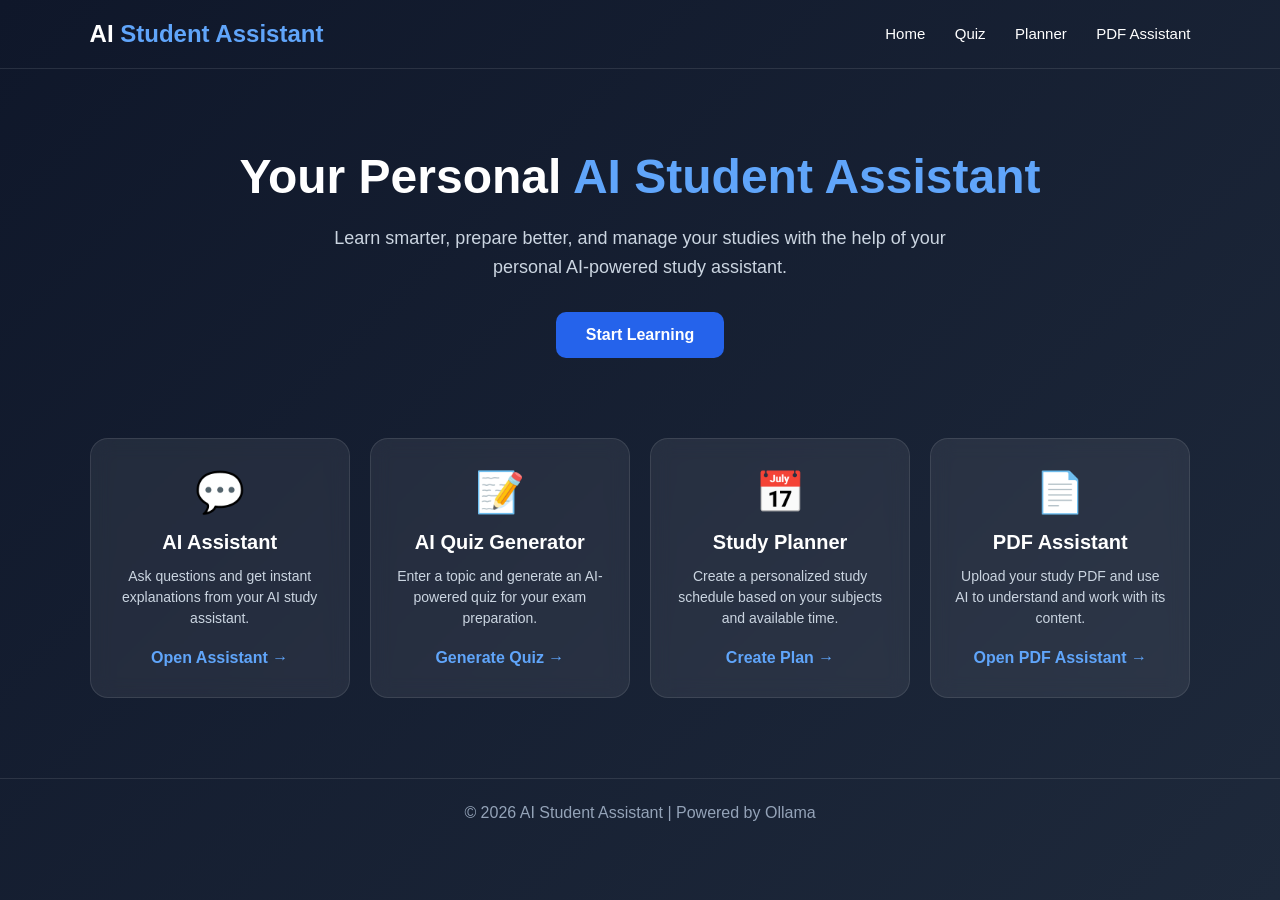
<file: AI-Student-Assistant/templates/index.html>
<!DOCTYPE html>
<html lang="en">
<head>
    <meta charset="UTF-8">
    <meta name="viewport" content="width=device-width, initial-scale=1.0">

    <title>AI Student Assistant</title>

    <style>
        * {
            margin: 0;
            padding: 0;
            box-sizing: border-box;
            font-family: Arial, sans-serif;
        }

        body {
            min-height: 100vh;
            background: linear-gradient(135deg, #0f172a, #1e293b);
            color: white;
        }

        /* NAVBAR */

        nav {
            width: 100%;
            padding: 20px 7%;
            display: flex;
            justify-content: space-between;
            align-items: center;
            border-bottom: 1px solid rgba(255,255,255,0.1);
        }

        .logo {
            font-size: 24px;
            font-weight: bold;
        }

        .logo span {
            color: #60a5fa;
        }

        nav a {
            color: white;
            text-decoration: none;
            margin-left: 25px;
            font-size: 15px;
        }

        nav a:hover {
            color: #60a5fa;
        }

        /* HERO */

        .hero {
            text-align: center;
            padding: 80px 20px 50px;
        }

        .hero h1 {
            font-size: 48px;
            margin-bottom: 20px;
        }

        .hero h1 span {
            color: #60a5fa;
        }

        .hero p {
            max-width: 650px;
            margin: auto;
            color: #cbd5e1;
            font-size: 18px;
            line-height: 1.6;
        }

        .start-btn {
            display: inline-block;
            margin-top: 30px;
            padding: 14px 30px;
            background: #2563eb;
            color: white;
            text-decoration: none;
            border-radius: 10px;
            font-weight: bold;
            transition: 0.3s;
        }

        .start-btn:hover {
            background: #1d4ed8;
            transform: translateY(-2px);
        }

        /* FEATURES */

        .features {
            width: 86%;
            max-width: 1200px;
            margin: 30px auto 80px;

            display: grid;
            grid-template-columns: repeat(4, 1fr);
            gap: 20px;
        }

        .card {
            background: rgba(255,255,255,0.07);
            border: 1px solid rgba(255,255,255,0.1);
            padding: 30px 22px;
            border-radius: 18px;
            text-align: center;
            transition: 0.3s;
            backdrop-filter: blur(10px);
        }

        .card:hover {
            transform: translateY(-8px);
            border-color: #60a5fa;
        }

        .icon {
            font-size: 40px;
            margin-bottom: 15px;
        }

        .card h2 {
            font-size: 20px;
            margin-bottom: 12px;
        }

        .card p {
            color: #cbd5e1;
            line-height: 1.5;
            font-size: 14px;
        }

        .card a {
            display: inline-block;
            margin-top: 20px;
            color: #60a5fa;
            text-decoration: none;
            font-weight: bold;
        }

        /* FOOTER */

        footer {
            text-align: center;
            padding: 25px;
            border-top: 1px solid rgba(255,255,255,0.1);
            color: #94a3b8;
        }

        /* MOBILE */

        @media (max-width: 900px) {
            .features {
                grid-template-columns: repeat(2, 1fr);
            }

            .hero h1 {
                font-size: 38px;
            }
        }

        @media (max-width: 600px) {

            nav {
                flex-direction: column;
                gap: 15px;
            }

            nav a {
                margin: 0 8px;
            }

            .features {
                grid-template-columns: 1fr;
            }

            .hero {
                padding-top: 50px;
            }

            .hero h1 {
                font-size: 32px;
            }
        }
    </style>
</head>

<body>

    <!-- NAVBAR -->

    <nav>

        <div class="logo">
            AI <span>Student Assistant</span>
        </div>

        <div>
            <a href="/">Home</a>
            <a href="/quiz">Quiz</a>
            <a href="/planner">Planner</a>
            <a href="/pdf">PDF Assistant</a>
        </div>

    </nav>


    <!-- HERO SECTION -->

    <section class="hero">

        <h1>
            Your Personal
            <span>AI Student Assistant</span>
        </h1>

        <p>
            Learn smarter, prepare better, and manage your studies
            with the help of your personal AI-powered study assistant.
        </p>

        <a href="/chat" class="start-btn">
            Start Learning
        </a>

    </section>


    <!-- FEATURES -->

    <section class="features">

        <!-- AI ASSISTANT -->

        <div class="card">

            <div class="icon">💬</div>

            <h2>AI Assistant</h2>

            <p>
                Ask questions and get instant explanations
                from your AI study assistant.
            </p>

            <a href="/chat">
                Open Assistant →
            </a>

        </div>


        <!-- AI QUIZ -->

        <div class="card">

            <div class="icon">📝</div>

            <h2>AI Quiz Generator</h2>

            <p>
                Enter a topic and generate an AI-powered
                quiz for your exam preparation.
            </p>

            <a href="/quiz">
                Generate Quiz →
            </a>

        </div>


        <!-- STUDY PLANNER -->

        <div class="card">

            <div class="icon">📅</div>

            <h2>Study Planner</h2>

            <p>
                Create a personalized study schedule
                based on your subjects and available time.
            </p>

            <a href="/planner">
                Create Plan →
            </a>

        </div>


        <!-- PDF ASSISTANT -->

        <div class="card">

            <div class="icon">📄</div>

            <h2>PDF Assistant</h2>

            <p>
                Upload your study PDF and use AI to
                understand and work with its content.
            </p>

            <a href="/pdf">
                Open PDF Assistant →
            </a>

        </div>

    </section>


    <!-- FOOTER -->

    <footer>

        © 2026 AI Student Assistant | Powered by Ollama

    </footer>

</body>
</html>
</file>
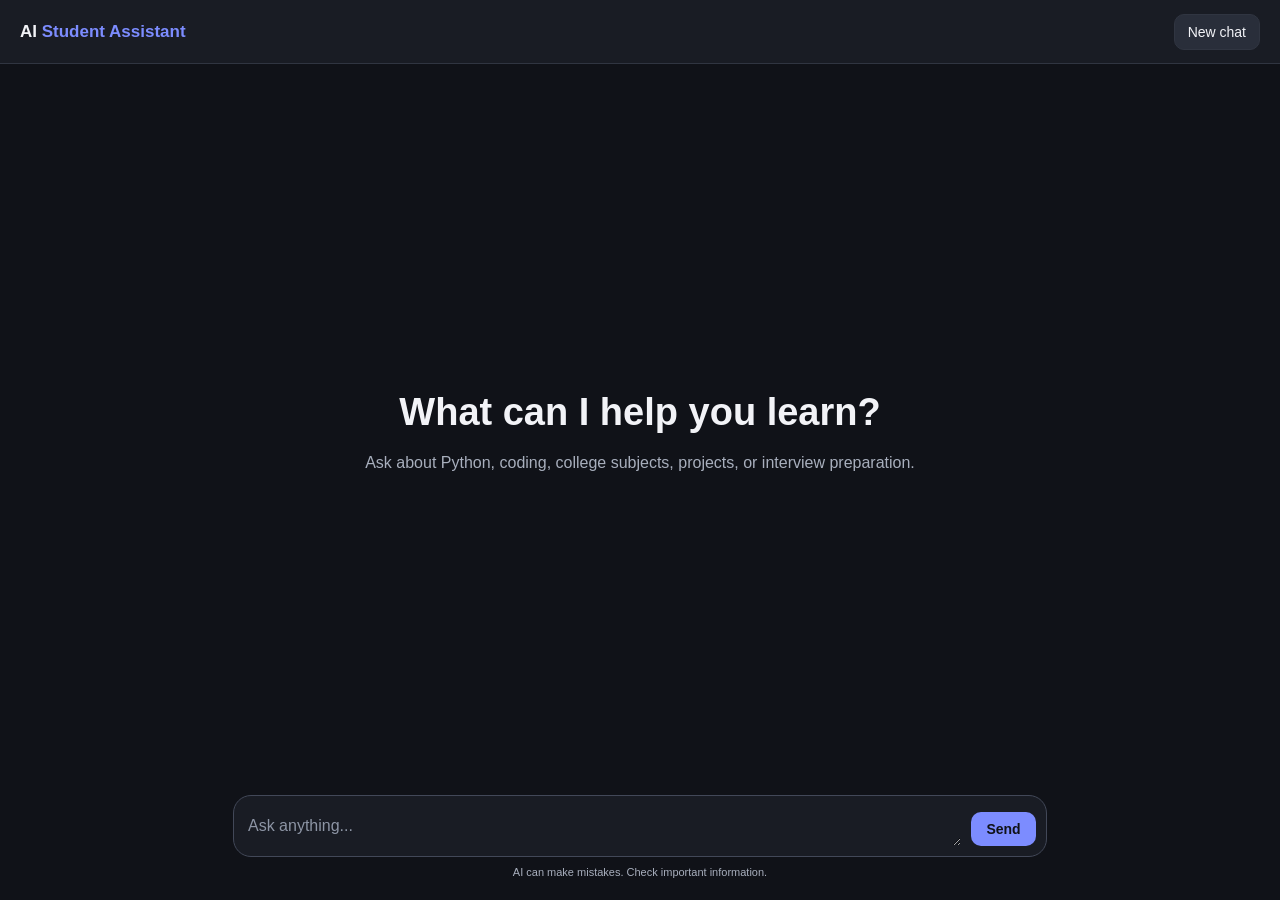
<file: templates/chat.html>
<!DOCTYPE html>
<html lang="en">
<head>
    <meta charset="UTF-8">
    <meta name="viewport" content="width=device-width, initial-scale=1">
    <title>AI Student Assistant</title>

    <style>
        :root {
            color-scheme: dark;
            --bg: #101218;
            --panel: #191c24;
            --border: #303541;
            --text: #f2f3f7;
            --muted: #a8afbd;
            --accent: #7c8cff;
            --user: #303957;
        }

        * {
            box-sizing: border-box;
        }

        body {
            margin: 0;
            min-height: 100vh;
            background: var(--bg);
            color: var(--text);
            font-family: -apple-system, BlinkMacSystemFont, "Segoe UI",
                         sans-serif;
            display: flex;
            flex-direction: column;
        }

        header {
            height: 64px;
            padding: 0 20px;
            display: flex;
            align-items: center;
            justify-content: space-between;
            border-bottom: 1px solid var(--border);
            background: var(--panel);
        }

        .brand {
            font-size: 17px;
            font-weight: 700;
        }

        .brand span {
            color: var(--accent);
        }

        button {
            cursor: pointer;
            color: var(--text);
            background: #292e3a;
            border: 1px solid var(--border);
            border-radius: 10px;
            padding: 9px 13px;
            font-size: 14px;
        }

        button:hover {
            background: #383e4d;
        }

        button:disabled {
            opacity: 0.5;
            cursor: not-allowed;
        }

        main {
            width: 100%;
            max-width: 850px;
            margin: 0 auto;
            padding: 24px 18px 14px;
            flex: 1;
            display: flex;
            flex-direction: column;
        }

        #messages {
            flex: 1;
            display: flex;
            flex-direction: column;
            gap: 22px;
            padding-bottom: 22px;
        }

        .welcome {
            text-align: center;
            margin: auto 0;
            padding: 36px 12px;
        }

        .welcome h1 {
            font-size: clamp(27px, 5vw, 38px);
            margin-bottom: 12px;
        }

        .welcome p {
            color: var(--muted);
            line-height: 1.6;
        }

        .message {
            display: flex;
            flex-direction: column;
            gap: 7px;
            max-width: 100%;
            line-height: 1.7;
        }

        .message.user {
            align-self: flex-end;
            max-width: 85%;
            background: var(--user);
            border-radius: 18px;
            padding: 11px 16px;
        }

        .message.assistant {
            align-self: stretch;
            padding: 2px 3px;
        }

        .label {
            font-size: 12px;
            color: var(--muted);
            font-weight: 600;
        }

        .content {
            white-space: pre-wrap;
            overflow-wrap: anywhere;
        }

        .message.assistant .content {
            min-height: 1.5em;
        }

        .error {
            color: #ff9b9b;
        }

        .composer {
            position: sticky;
            bottom: 0;
            background: var(--bg);
            padding: 10px 0 8px;
        }

        .input-box {
            display: flex;
            align-items: flex-end;
            gap: 10px;
            border: 1px solid #424858;
            border-radius: 18px;
            padding: 10px;
            background: var(--panel);
        }

        textarea {
            flex: 1;
            min-width: 0;
            max-height: 180px;
            resize: vertical;
            border: 0;
            outline: none;
            background: transparent;
            color: var(--text);
            font: inherit;
            line-height: 1.5;
            padding: 8px 4px;
        }

        textarea::placeholder {
            color: #8d95a5;
        }

        #sendButton {
            background: var(--accent);
            color: #101218;
            border: 0;
            font-weight: 700;
            min-width: 65px;
        }

        .hint {
            color: var(--muted);
            font-size: 11px;
            text-align: center;
            margin: 9px 0 0;
        }

        .typing {
            color: var(--muted);
            font-size: 13px;
            margin-top: 5px;
        }

        @media (max-width: 600px) {
            header {
                padding: 0 12px;
            }

            main {
                padding: 18px 12px 8px;
            }

            .message.user {
                max-width: 95%;
            }
        }
    </style>
</head>

<body>
    <header>
        <div class="brand">AI <span>Student Assistant</span></div>
        <button id="clearButton" type="button">New chat</button>
    </header>

    <main>
        <section id="messages" aria-live="polite">
            <div class="welcome" id="welcome">
                <h1>What can I help you learn?</h1>
                <p>
                    Ask about Python, coding, college subjects,
                    projects, or interview preparation.
                </p>
            </div>
        </section>

        <form class="composer" id="chatForm">
            <div class="input-box">
                <textarea
                    id="question"
                    rows="1"
                    maxlength="12000"
                    placeholder="Ask anything..."
                    aria-label="Your question"
                    required
                ></textarea>

                <button id="sendButton" type="submit">Send</button>
            </div>

            <p class="hint">
                AI can make mistakes. Check important information.
            </p>
        </form>
    </main>

    <script>
        const form = document.getElementById("chatForm");
        const input = document.getElementById("question");
        const messagesElement = document.getElementById("messages");
        const sendButton = document.getElementById("sendButton");
        const clearButton = document.getElementById("clearButton");
        const welcome = document.getElementById("welcome");

        // Store conversation messages for follow-up questions.
        let history = [];
        let busy = false;

        function scrollToBottom() {
            window.scrollTo({
                top: document.body.scrollHeight,
                behavior: "auto"
            });
        }

        function addMessage(role, text = "") {
            if (welcome) {
                welcome.remove();
            }

            const wrapper = document.createElement("div");
            wrapper.className = `message ${role}`;

            const label = document.createElement("div");
            label.className = "label";
            label.textContent = role === "user" ? "You" : "AI Assistant";

            const content = document.createElement("div");
            content.className = "content";
            content.textContent = text;

            wrapper.appendChild(label);
            wrapper.appendChild(content);
            messagesElement.appendChild(wrapper);

            scrollToBottom();

            return { wrapper, content };
        }

        function addError(text) {
            const message = addMessage("assistant", text);
            message.content.classList.add("error");
        }

        function setBusy(value) {
            busy = value;
            sendButton.disabled = value;
            input.disabled = value;
            sendButton.textContent = value ? "Wait..." : "Send";
        }

        async function readStream(response, answerElement) {
            if (!response.body) {
                throw new Error("Your browser does not support response streaming.");
            }

            const reader = response.body.getReader();
            const decoder = new TextDecoder();
            let buffer = "";
            let answer = "";

            function processLine(line) {
                if (!line.trim()) {
                    return null;
                }

                let item;

                try {
                    item = JSON.parse(line);
                } catch {
                    return null;
                }

                if (item.error) {
                    throw new Error(item.error);
                }

                if (typeof item.token === "string") {
                    answer += item.token;
                    answerElement.textContent = answer;
                    scrollToBottom();
                }

                return null;
            }

            while (true) {
                const { value, done } = await reader.read();

                if (done) {
                    break;
                }

                buffer += decoder.decode(value, { stream: true });

                const lines = buffer.split("\n");
                buffer = lines.pop() || "";

                for (const line of lines) {
                    processLine(line);
                }
            }

            buffer += decoder.decode();

            if (buffer.trim()) {
                processLine(buffer);
            }

            return answer;
        }

        async function sendQuestion(question) {
            const previousHistory = history.slice();
            addMessage("user", question);

            const assistantMessage = addMessage("assistant", "");
            const typing = document.createElement("div");
            typing.className = "typing";
            typing.textContent = "Thinking...";
            assistantMessage.wrapper.appendChild(typing);

            setBusy(true);

            try {
                const response = await fetch("/api/assistant", {
                    method: "POST",
                    headers: {
                        "Content-Type": "application/json"
                    },
                    body: JSON.stringify({
                        question: question,
                        history: previousHistory
                    })
                });

                if (!response.ok) {
                    let detail = `Request failed (${response.status}).`;

                    try {
                        const data = await response.json();
                        if (data.error) {
                            detail = data.error;
                        }
                    } catch {
                        // Keep the default error message.
                    }

                    throw new Error(detail);
                }

                typing.remove();

                const answer = await readStream(
                    response,
                    assistantMessage.content
                );

                if (!answer.trim()) {
                    throw new Error("The AI returned an empty answer.");
                }

                history.push(
                    { role: "user", content: question },
                    { role: "assistant", content: answer }
                );

                // Keep the latest conversation messages only.
                history = history.slice(-12);

            } catch (error) {
                typing.remove();
                assistantMessage.content.classList.add("error");

                assistantMessage.content.textContent =
                    error.message || "Unable to generate a response.";

            } finally {
                setBusy(false);
                input.focus();
                scrollToBottom();
            }
        }

        form.addEventListener("submit", async (event) => {
            event.preventDefault();

            if (busy) {
                return;
            }

            const question = input.value.trim();

            if (!question) {
                return;
            }

            input.value = "";
            await sendQuestion(question);
        });

        input.addEventListener("keydown", (event) => {
            if (event.key === "Enter" && !event.shiftKey) {
                event.preventDefault();
                form.requestSubmit();
            }
        });

        clearButton.addEventListener("click", () => {
            if (busy) {
                return;
            }

            history = [];
            messagesElement.innerHTML = "";
            messagesElement.appendChild(welcome);
            welcome.style.display = "";
            input.value = "";
            input.focus();
        });
    </script>
</body>
</html>
</file>
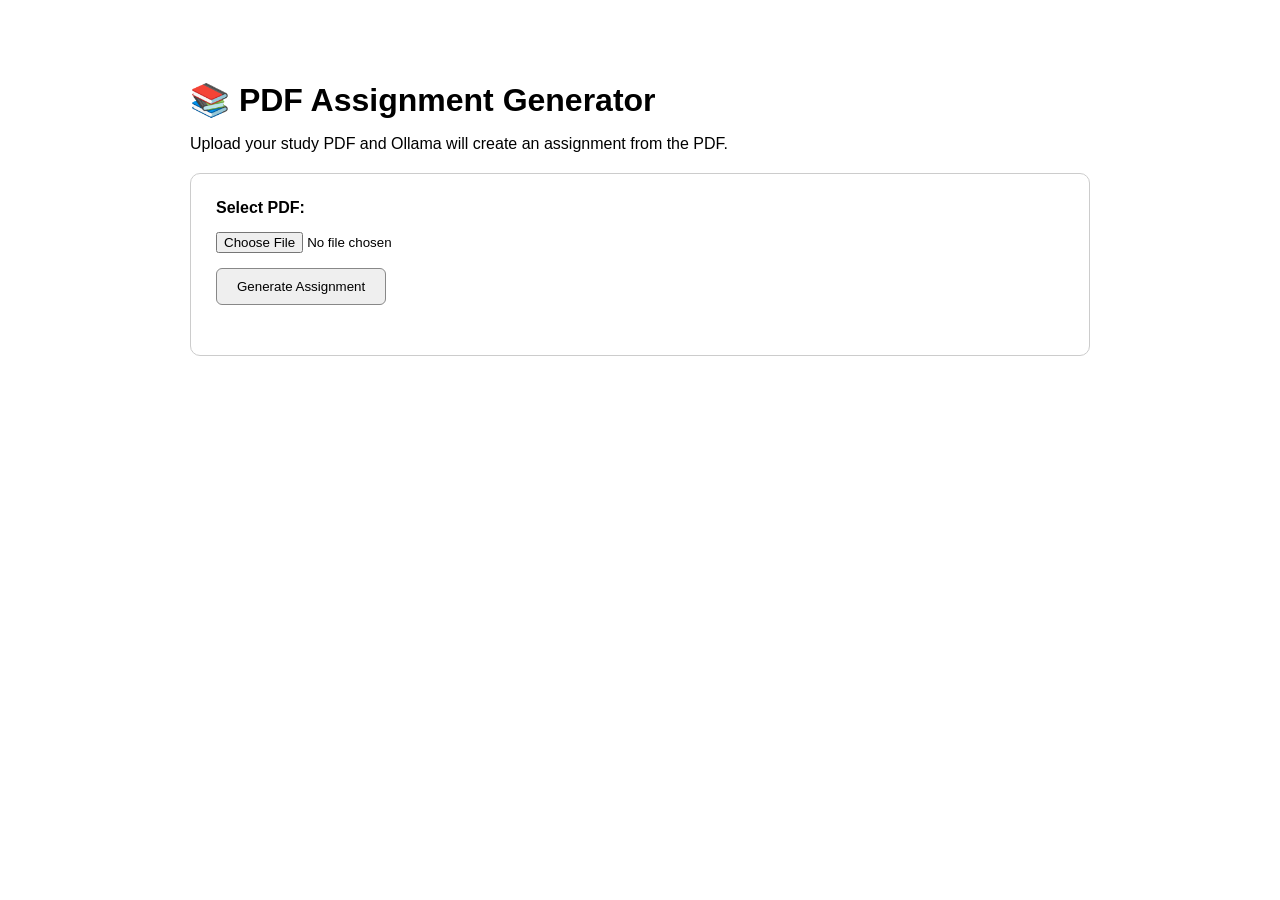
<file: templates/pdf_assistant.html>
<!DOCTYPE html>
<html>
<head>
    <title>PDF Assignment - AI Study Assistant</title>

    <style>
        body {
            font-family: Arial, sans-serif;
            max-width: 900px;
            margin: 40px auto;
            padding: 20px;
        }

        h1 {
            margin-bottom: 10px;
        }

        .box {
            border: 1px solid #ccc;
            border-radius: 10px;
            padding: 25px;
            margin-top: 20px;
        }

        input {
            margin: 15px 0;
        }

        button {
            padding: 10px 20px;
            cursor: pointer;
            border-radius: 6px;
            border: 1px solid #888;
        }

        #loading {
            display: none;
            margin-top: 20px;
        }

        #result {
            margin-top: 25px;
            white-space: pre-wrap;
            line-height: 1.6;
        }

        .error {
            color: red;
        }
    </style>
</head>

<body>

    <h1>📚 PDF Assignment Generator</h1>

    <p>
        Upload your study PDF and Ollama will create an assignment
        from the PDF.
    </p>

    <div class="box">

        <form id="pdfForm">

            <label>
                <strong>Select PDF:</strong>
            </label>

            <br>

            <input
                type="file"
                id="pdfFile"
                name="pdf"
                accept=".pdf"
                required
            >

            <br>

            <button type="submit">
                Generate Assignment
            </button>

        </form>

        <div id="loading">
            ⏳ Reading PDF and generating assignment...
        </div>

        <div id="result"></div>

    </div>


    <script>

        document
            .getElementById("pdfForm")
            .addEventListener("submit", async function(event) {

                event.preventDefault();
 
             const fileInput =
                    document.getElementById("pdfFile");

                const result =
                    document.getElementById("result");

                const loading =
                    document.getElementById("loading");

                if (!fileInput.files.length) {

                    result.innerHTML =
                        '<p class="error">Please select a PDF.</p>';

                    return;
                }

                const formData = new FormData();

                formData.append(
                    "pdf",
                    fileInput.files[0]
                );

                result.innerHTML = "";

                loading.style.display = "block";

                try {

                    const response = await fetch(
                        "/api/pdf-assignment",
                        {
                            method: "POST",
                            body: formData
                        }
                    );

                    const data = await response.json();

                    loading.style.display = "none";

                    if (data.error) {

                        result.innerHTML =
                            `<p class="error">${data.error}</p>`;

                        return;
                    }

                    result.textContent = data.answer;

                }

                catch (error) {

                    loading.style.display = "none";

                    result.innerHTML =
                        `<p class="error">
                            Something went wrong:
                            ${error}
                        </p>`;
                }

            });

    </script>

</body>
</html>
</file>
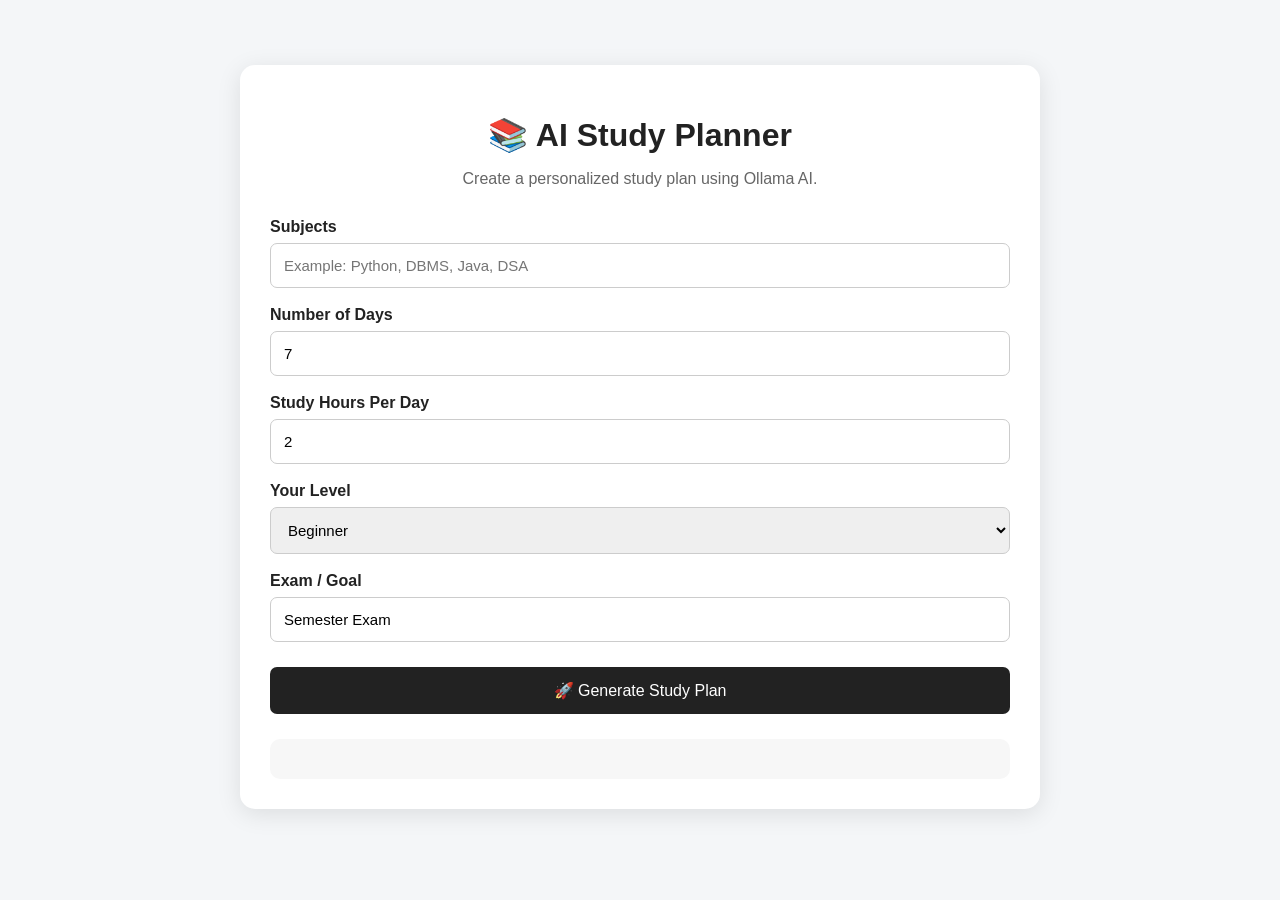
<file: templates/planner.html>
<!DOCTYPE html>
<html lang="en">

<head>
    <meta charset="UTF-8">
    <meta name="viewport" content="width=device-width, initial-scale=1.0">

    <title>AI Study Planner</title>

    <style>
        * {
            box-sizing: border-box;
        }

        body {
            margin: 0;
            font-family: Arial, sans-serif;
            background: #f4f6f8;
            color: #222;
        }

        .container {
            max-width: 850px;
            margin: 40px auto;
            padding: 25px;
        }

        .card {
            background: white;
            padding: 30px;
            border-radius: 15px;
            box-shadow: 0 5px 25px rgba(0, 0, 0, 0.1);
        }

        h1 {
            text-align: center;
            margin-bottom: 10px;
        }

        .subtitle {
            text-align: center;
            color: #666;
            margin-bottom: 30px;
        }

        label {
            display: block;
            margin-top: 18px;
            margin-bottom: 7px;
            font-weight: bold;
        }

        input,
        select {
            width: 100%;
            padding: 13px;
            border: 1px solid #ccc;
            border-radius: 7px;
            font-size: 15px;
        }

        button {
            width: 100%;
            margin-top: 25px;
            padding: 14px;
            border: none;
            border-radius: 7px;
            background: #222;
            color: white;
            font-size: 16px;
            cursor: pointer;
        }

        button:hover {
            background: #444;
        }

        #loading {
            display: none;
            text-align: center;
            margin-top: 25px;
        }

        #result {
            margin-top: 25px;
            padding: 20px;
            background: #f7f7f7;
            border-radius: 10px;
            white-space: pre-wrap;
            line-height: 1.7;
        }

        .error {
            color: red;
        }
    </style>
</head>

<body>

<div class="container">

    <div class="card">

        <h1>📚 AI Study Planner</h1>

        <p class="subtitle">
            Create a personalized study plan using Ollama AI.
        </p>

        <form id="plannerForm">

            <label for="subjects">
                Subjects
            </label>

            <input
                type="text"
                id="subjects"
                placeholder="Example: Python, DBMS, Java, DSA"
                required
            >

            <label for="days">
                Number of Days
            </label>

            <input
                type="number"
                id="days"
                min="1"
                max="30"
                value="7"
                required
            >

            <label for="hours">
                Study Hours Per Day
            </label>

            <input
                type="number"
                id="hours"
                min="1"
                max="12"
                value="2"
                required
            >

            <label for="level">
                Your Level
            </label>

            <select id="level">

                <option value="Beginner">
                    Beginner
                </option>

                <option value="Intermediate">
                    Intermediate
                </option>

                <option value="Advanced">
                    Advanced
                </option>

            </select>

            <label for="exam">
                Exam / Goal
            </label>

            <input
                type="text"
                id="exam"
                placeholder="Example: Semester Exam"
                value="Semester Exam"
            >

            <button type="submit">
                🚀 Generate Study Plan
            </button>

        </form>

        <div id="loading">
            ⏳ Ollama is creating your study plan...
        </div>

        <div id="result"></div>

    </div>

</div>


<script>

document
    .getElementById("plannerForm")
    .addEventListener("submit", async function(event) {

        event.preventDefault();

        const subjects =
            document.getElementById("subjects").value.trim();

        const days =
            document.getElementById("days").value;

        const hours =
            document.getElementById("hours").value;

        const level =
            document.getElementById("level").value;

        const exam =
            document.getElementById("exam").value.trim();

        const loading =
            document.getElementById("loading");

        const result =
            document.getElementById("result");


        if (!subjects) {

            result.innerHTML =
                '<p class="error">Please enter your subjects.</p>';

            return;
        }


        loading.style.display = "block";

        result.innerHTML = "";


        try {

            const response = await fetch(
                "/api/study-plan",
                {
                    method: "POST",

                    headers: {
                        "Content-Type": "application/json"
                    },

                    body: JSON.stringify({
                        subjects: subjects,
                        days: days,
                        hours: hours,
                        level: level,
                        exam: exam
                    })
                }
            );


            const data = await response.json();


            loading.style.display = "none";


            if (data.error) {

                result.innerHTML =
                    `<p class="error">❌ ${data.error}</p>`;

                return;
            }


            result.textContent = data.plan;

        }

        catch (error) {

            loading.style.display = "none";

            result.innerHTML =
                `<p class="error">
                    ❌ Connection error: ${error}
                </p>`;

        }

    });

</script>

</body>

</html>
</file>
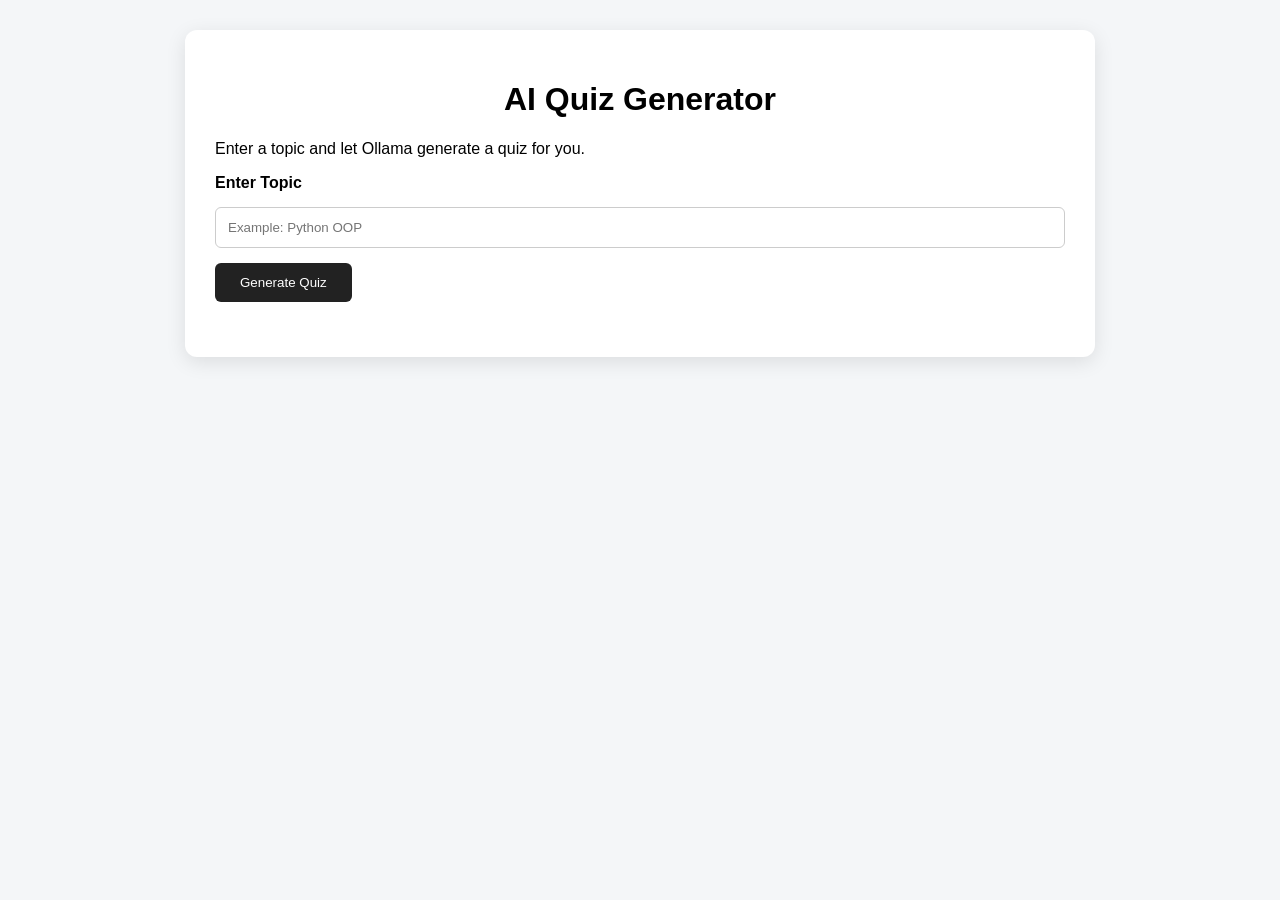
<file: templates/quiz.html>
<!DOCTYPE html>
<html lang="en">
<head>
    <meta charset="UTF-8">
    <meta name="viewport" content="width=device-width, initial-scale=1.0">

    <title>AI Quiz</title>

    <style>
        body {
            font-family: Arial, sans-serif;
            background: #f4f6f8;
            margin: 0;
            padding: 30px;
        }

        .container {
            max-width: 850px;
            margin: auto;
            background: white;
            padding: 30px;
            border-radius: 12px;
            box-shadow: 0 5px 20px rgba(0,0,0,0.1);
        }

        h1 {
            text-align: center;
        }

        input {
            width: 100%;
            padding: 12px;
            margin: 15px 0;
            box-sizing: border-box;
            border: 1px solid #ccc;
            border-radius: 6px;
        }

        button {
            padding: 12px 25px;
            border: none;
            border-radius: 6px;
            background: #222;
            color: white;
            cursor: pointer;
        }

        button:hover {
            background: #444;
        }

        #loading {
            display: none;
            margin-top: 20px;
        }

        #result {
            margin-top: 25px;
            white-space: pre-wrap;
            line-height: 1.7;
        }

        .error {
            color: red;
        }
    </style>
</head>

<body>

<div class="container">

    <h1>AI Quiz Generator</h1>

    <p>
        Enter a topic and let Ollama generate a quiz for you.
    </p>

    <form id="quizForm">

        <label>
            <strong>Enter Topic</strong>
        </label>

        <input
            type="text"
            id="topic"
            placeholder="Example: Python OOP"
            required
        >

        <button type="submit">
            Generate Quiz
        </button>

    </form>

    <div id="loading">
        Generating quiz... Please wait.
    </div>

    <div id="result"></div>

</div>


<script>

document
    .getElementById("quizForm")
    .addEventListener("submit", async function(event) {

        event.preventDefault();

        const topic =
            document.getElementById("topic").value.trim();

        const result =
            document.getElementById("result");

        const loading =
            document.getElementById("loading");

        if (!topic) {
            result.innerHTML =
                '<p class="error">Please enter a topic.</p>';
            return;
        }

        loading.style.display = "block";
        result.innerHTML = "";

        try {

            const response = await fetch(
                "/api/quiz",
                {
                    method: "POST",

                    headers: {
                        "Content-Type": "application/json"
                    },

                    body: JSON.stringify({
                        topic: topic
                    })
                }
            );

            const data = await response.json();

            loading.style.display = "none";

            if (data.error) {

                result.innerHTML =
                    `<p class="error">${data.error}</p>`;

                return;
            }

            result.textContent = data.answer;

        } catch (error) {

            loading.style.display = "none";

            result.innerHTML =
                `<p class="error">
                    Error connecting to AI:
                    ${error}
                </p>`;
        }

    });

</script>

</body>
</html>
</file>
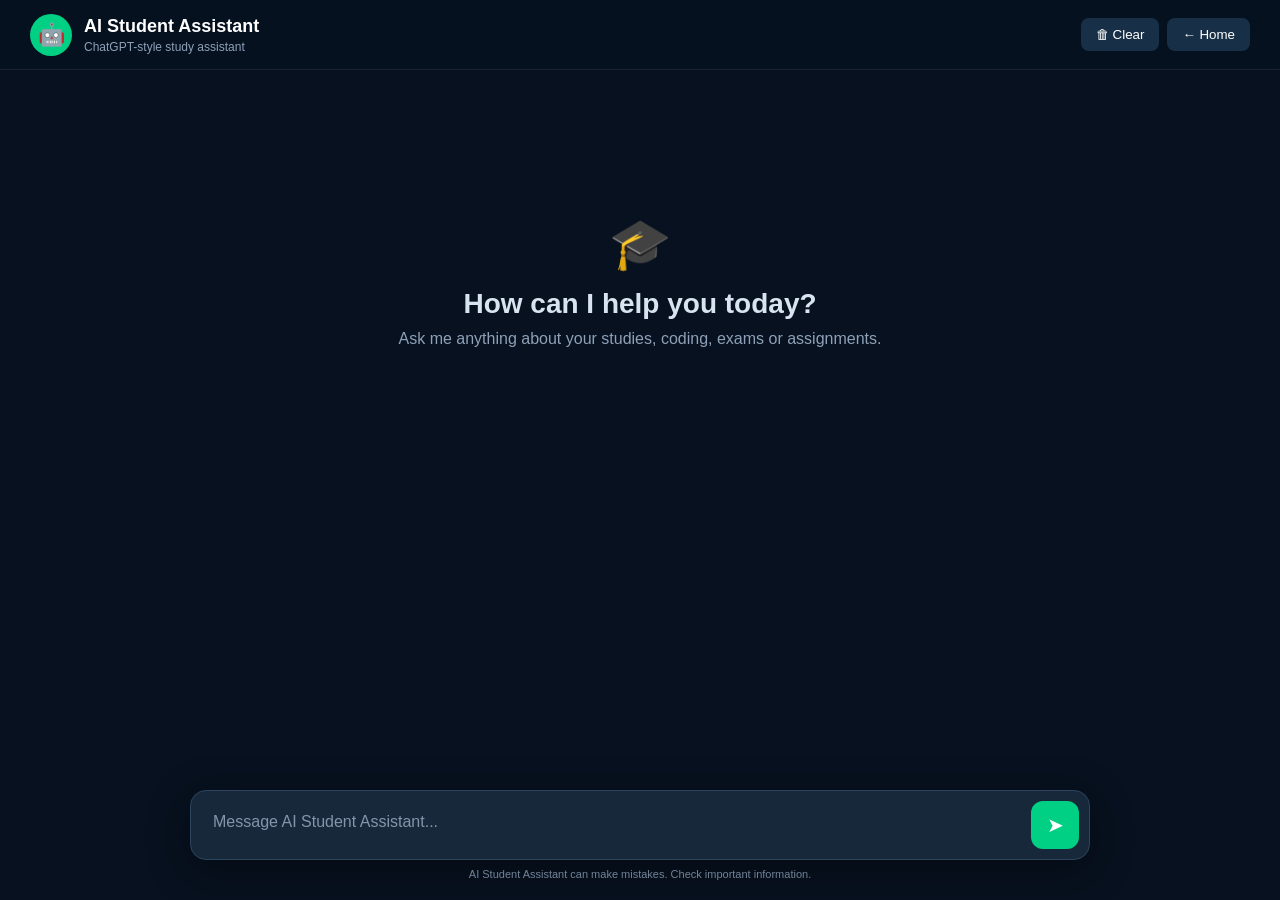
<file: AI-Student-Assistant/templates/chat.html>
<!DOCTYPE html>
<html lang="en">

<head>
    <meta charset="UTF-8">
    <meta name="viewport" content="width=device-width, initial-scale=1.0">

    <title>AI Student Assistant</title>

    <style>
        * {
            box-sizing: border-box;
            margin: 0;
            padding: 0;
        }

        body {
            font-family: Arial, sans-serif;
            background: #07111f;
            color: #ffffff;
            min-height: 100vh;
        }

        /* ================= HEADER ================= */

        .header {
            height: 70px;
            display: flex;
            align-items: center;
            justify-content: space-between;
            padding: 0 30px;
            border-bottom: 1px solid rgba(255,255,255,0.08);
            background: rgba(7,17,31,0.95);
            position: sticky;
            top: 0;
            z-index: 10;
        }

        .brand {
            display: flex;
            align-items: center;
            gap: 12px;
        }

        .logo {
            width: 42px;
            height: 42px;
            border-radius: 50%;
            background: #00d084;
            display: flex;
            align-items: center;
            justify-content: center;
            font-size: 22px;
        }

        .brand-text h1 {
            font-size: 18px;
            margin-bottom: 3px;
        }

        .brand-text p {
            font-size: 12px;
            color: #8ea1b8;
        }

        .header-buttons {
            display: flex;
            gap: 8px;
        }

        .top-button {
            border: none;
            padding: 9px 15px;
            border-radius: 8px;
            background: #183047;
            color: white;
            cursor: pointer;
        }

        .top-button:hover {
            background: #24435e;
        }

        /* ================= CHAT ================= */

        .chat-container {
            max-width: 950px;
            margin: auto;
            min-height: calc(100vh - 70px);
            padding: 25px 20px 150px;
        }

        #messages {
            display: flex;
            flex-direction: column;
            gap: 25px;
        }

        .message {
            display: flex;
            gap: 14px;
            max-width: 850px;
        }

        .message.user {
            align-self: flex-end;
            flex-direction: row-reverse;
        }

        .avatar {
            width: 38px;
            height: 38px;
            min-width: 38px;
            border-radius: 10px;
            display: flex;
            align-items: center;
            justify-content: center;
            font-size: 18px;
        }

        .assistant .avatar {
            background: #00d084;
        }

        .user .avatar {
            background: #1597ff;
        }

        .message-content {
            max-width: 750px;
        }

        .name {
            font-size: 13px;
            font-weight: bold;
            margin-bottom: 7px;
            color: #b9c8d8;
        }

        .text {
            line-height: 1.7;
            font-size: 16px;
            white-space: pre-wrap;
            word-wrap: break-word;
        }

        .user .text {
            background: #173b59;
            padding: 12px 16px;
            border-radius: 16px;
        }

        .assistant .text {
            padding: 5px 0;
        }

        /* ================= CODE ================= */

        .code {
            background: #0b1624;
            border: 1px solid #26384c;
            border-radius: 10px;
            padding: 15px;
            margin: 12px 0;
            overflow-x: auto;
            white-space: pre;
            font-family: monospace;
            font-size: 14px;
        }

        /* ================= TYPING ================= */

        .typing {
            display: flex;
            gap: 5px;
            padding: 8px 0;
        }

        .typing span {
            width: 7px;
            height: 7px;
            background: #9db0c5;
            border-radius: 50%;
            animation: blink 1.2s infinite;
        }

        .typing span:nth-child(2) {
            animation-delay: 0.2s;
        }

        .typing span:nth-child(3) {
            animation-delay: 0.4s;
        }

        @keyframes blink {
            0%, 80%, 100% {
                opacity: 0.25;
            }

            40% {
                opacity: 1;
            }
        }

        /* ================= INPUT ================= */

        .input-wrapper {
            position: fixed;
            bottom: 20px;
            left: 50%;
            transform: translateX(-50%);
            width: min(900px, calc(100% - 30px));
            z-index: 20;
        }

        .input-box {
            display: flex;
            align-items: flex-end;
            gap: 10px;
            background: #17283a;
            border: 1px solid #2c455d;
            border-radius: 16px;
            padding: 10px;
            box-shadow: 0 10px 40px rgba(0,0,0,0.4);
        }

        textarea {
            flex: 1;
            resize: none;
            min-height: 48px;
            max-height: 160px;
            border: none;
            outline: none;
            background: transparent;
            color: white;
            font-size: 16px;
            padding: 12px;
            font-family: Arial, sans-serif;
        }

        textarea::placeholder {
            color: #8295aa;
        }

        #sendButton {
            width: 48px;
            height: 48px;
            border: none;
            border-radius: 12px;
            background: #00d084;
            color: white;
            font-size: 20px;
            cursor: pointer;
        }

        #sendButton:hover {
            background: #00b875;
        }

        #sendButton:disabled {
            background: #536273;
            cursor: not-allowed;
        }

        .footer-note {
            text-align: center;
            color: #718399;
            font-size: 11px;
            margin-top: 8px;
        }

        /* ================= WELCOME ================= */

        .welcome {
            text-align: center;
            margin-top: 120px;
            color: #d8e4ef;
        }

        .welcome-icon {
            font-size: 50px;
            margin-bottom: 15px;
        }

        .welcome h2 {
            font-size: 28px;
            margin-bottom: 10px;
        }

        .welcome p {
            color: #8ea1b8;
        }

        @media (max-width: 600px) {

            .header {
                padding: 0 15px;
            }

            .chat-container {
                padding-left: 12px;
                padding-right: 12px;
            }

            .message {
                max-width: 100%;
            }

            .message-content {
                max-width: calc(100vw - 80px);
            }

            .brand-text h1 {
                font-size: 15px;
            }

            .top-button {
                padding: 8px 10px;
            }
        }
    </style>
</head>

<body>

    <!-- ================= HEADER ================= -->

    <header class="header">

        <div class="brand">

            <div class="logo">
                🤖
            </div>

            <div class="brand-text">
                <h1>AI Student Assistant</h1>
                <p>ChatGPT-style study assistant</p>
            </div>

        </div>

        <div class="header-buttons">

            <button class="top-button" onclick="clearChat()">
                🗑 Clear
            </button>

            <button class="top-button" onclick="window.location.href='/'">
                ← Home
            </button>

        </div>

    </header>


    <!-- ================= CHAT ================= -->

    <main class="chat-container">

        <div id="messages">

            <div class="welcome" id="welcome">

                <div class="welcome-icon">
                    🎓
                </div>

                <h2>How can I help you today?</h2>

                <p>
                    Ask me anything about your studies, coding, exams or assignments.
                </p>

            </div>

        </div>

    </main>


    <!-- ================= INPUT ================= -->

    <div class="input-wrapper">

        <div class="input-box">

            <textarea
                id="question"
                placeholder="Message AI Student Assistant..."
                rows="1"
            ></textarea>

            <button
                id="sendButton"
                onclick="sendMessage()"
                title="Send"
            >
                ➤
            </button>

        </div>

        <div class="footer-note">
            AI Student Assistant can make mistakes. Check important information.
        </div>

    </div>


    <script>

        // =====================================================
        // CONVERSATION MEMORY
        // =====================================================

        let conversation = [];

        let isGenerating = false;


        // =====================================================
        // ELEMENTS
        // =====================================================

        const questionInput =
            document.getElementById("question");

        const sendButton =
            document.getElementById("sendButton");

        const messagesContainer =
            document.getElementById("messages");

        const welcome =
            document.getElementById("welcome");


        // =====================================================
        // ENTER KEY
        // =====================================================

        questionInput.addEventListener(
            "keydown",
            function(event) {

                if (
                    event.key === "Enter" &&
                    !event.shiftKey
                ) {

                    event.preventDefault();

                    sendMessage();

                }

            }
        );


        // =====================================================
        // AUTO RESIZE TEXTAREA
        // =====================================================

        questionInput.addEventListener(
            "input",
            function() {

                this.style.height = "auto";

                this.style.height =
                    Math.min(
                        this.scrollHeight,
                        160
                    ) + "px";

            }
        );


        // =====================================================
        // ADD MESSAGE
        // =====================================================

        function addMessage(
            role,
            content = ""
        ) {

            if (welcome) {
                welcome.style.display = "none";
            }


            const message =
                document.createElement("div");

            message.className =
                "message " + role;


            const avatar =
                document.createElement("div");

            avatar.className =
                "avatar";

            avatar.textContent =
                role === "user"
                    ? "👤"
                    : "🤖";


            const contentBox =
                document.createElement("div");

            contentBox.className =
                "message-content";


            const name =
                document.createElement("div");

            name.className =
                "name";

            name.textContent =
                role === "user"
                    ? "You"
                    : "AI Student Assistant";


            const text =
                document.createElement("div");

            text.className =
                "text";

            text.textContent =
                content;


            contentBox.appendChild(name);

            contentBox.appendChild(text);

            message.appendChild(avatar);

            message.appendChild(contentBox);

            messagesContainer.appendChild(message);


            scrollToBottom();


            return text;

        }


        // =====================================================
        // TYPING INDICATOR
        // =====================================================

        function addTypingIndicator() {

            const message =
                document.createElement("div");

            message.className =
                "message assistant";

            message.id =
                "typingMessage";


            const avatar =
                document.createElement("div");

            avatar.className =
                "avatar";

            avatar.textContent =
                "🤖";


            const contentBox =
                document.createElement("div");

            contentBox.className =
                "message-content";


            const name =
                document.createElement("div");

            name.className =
                "name";

            name.textContent =
                "AI Student Assistant";


            const typing =
                document.createElement("div");

            typing.className =
                "typing";

            typing.innerHTML =
                "<span></span><span></span><span></span>";


            contentBox.appendChild(name);

            contentBox.appendChild(typing);

            message.appendChild(avatar);

            message.appendChild(contentBox);

            messagesContainer.appendChild(message);


            scrollToBottom();

        }


        // =====================================================
        // REMOVE TYPING
        // =====================================================

        function removeTypingIndicator() {

            const typing =
                document.getElementById(
                    "typingMessage"
                );

            if (typing) {
                typing.remove();
            }

        }


        // =====================================================
        // SEND MESSAGE
        // =====================================================

        async function sendMessage() {

            if (isGenerating) {
                return;
            }


            const question =
                questionInput.value.trim();


            if (!question) {
                return;
            }


            isGenerating = true;

            sendButton.disabled = true;


            // Save current history BEFORE adding
            // the new question.

            const history =
                [...conversation];


            // Show user's message

            addMessage(
                "user",
                question
            );


            // Add user message to memory

            conversation.push({

                role: "user",

                content: question

            });


            // Clear input

            questionInput.value = "";

            questionInput.style.height = "auto";


            // Show typing

            addTypingIndicator();


            try {

                const response =
                    await fetch(
                        "/api/assistant",
                        {
                            method: "POST",

                            headers: {
                                "Content-Type":
                                    "application/json"
                            },

                            body: JSON.stringify({

                                question:
                                    question,

                                history:
                                    history

                            })
                        }
                    );


                // Check HTTP error

                if (!response.ok) {

                    let errorMessage =
                        "Server error.";

                    try {

                        const errorData =
                            await response.json();

                        errorMessage =
                            errorData.error ||
                            errorMessage;

                    } catch (e) {}

                    throw new Error(
                        errorMessage
                    );

                }


                // Remove typing animation

                removeTypingIndicator();


                // Create empty assistant message

                const assistantText =
                    addMessage(
                        "assistant",
                        ""
                    );


                // =================================================
                // READ STREAM
                // =================================================

                const reader =
                    response.body.getReader();

                const decoder =
                    new TextDecoder(
                        "utf-8"
                    );


                let buffer = "";

                let fullAnswer = "";


                while (true) {

                    const {
                        value,
                        done
                    } =
                        await reader.read();


                    if (done) {
                        break;
                    }


                    buffer +=
                        decoder.decode(
                            value,
                            {
                                stream: true
                            }
                        );


                    const lines =
                        buffer.split("\n");


                    // Keep incomplete line

                    buffer =
                        lines.pop();


                    for (
                        const line of lines
                    ) {

                        if (!line.trim()) {
                            continue;
                        }


                        try {

                            const data =
                                JSON.parse(
                                    line
                                );


                            if (data.error) {

                                throw new Error(
                                    data.error
                                );

                            }


                            if (
                                data.token
                            ) {

                                fullAnswer +=
                                    data.token;


                                assistantText.textContent =
                                    fullAnswer;


                                scrollToBottom();

                            }

                        } catch (parseError) {

                            console.log(
                                "Stream parse:",
                                parseError
                            );

                        }

                    }

                }


                // Process remaining buffer

                if (buffer.trim()) {

                    try {

                        const data =
                            JSON.parse(
                                buffer
                            );


                        if (data.token) {

                            fullAnswer +=
                                data.token;

                            assistantText.textContent =
                                fullAnswer;

                        }

                    } catch (e) {}

                }


                // =================================================
                // SAVE ASSISTANT RESPONSE
                // =================================================

                if (fullAnswer.trim()) {

                    conversation.push({

                        role: "assistant",

                        content:
                            fullAnswer

                    });

                }


                scrollToBottom();


            } catch (error) {

                removeTypingIndicator();


                addMessage(
                    "assistant",
                    "❌ " +
                    error.message
                );


                console.error(
                    "AI Error:",
                    error
                );

            } finally {

                isGenerating = false;

                sendButton.disabled = false;

                questionInput.focus();

            }

        }


        // =====================================================
        // CLEAR CHAT
        // =====================================================

        function clearChat() {

            conversation = [];


            messagesContainer.innerHTML = `

                <div class="welcome" id="welcome">

                    <div class="welcome-icon">
                        🎓
                    </div>

                    <h2>
                        How can I help you today?
                    </h2>

                    <p>
                        Ask me anything about your
                        studies, coding, exams or assignments.
                    </p>

                </div>

            `;

        }


        // =====================================================
        // SCROLL
        // =====================================================

        function scrollToBottom() {

            window.scrollTo({

                top:
                    document.body.scrollHeight,

                behavior:
                    "smooth"

            });

        }

    </script>

</body>

</html>
</file>
